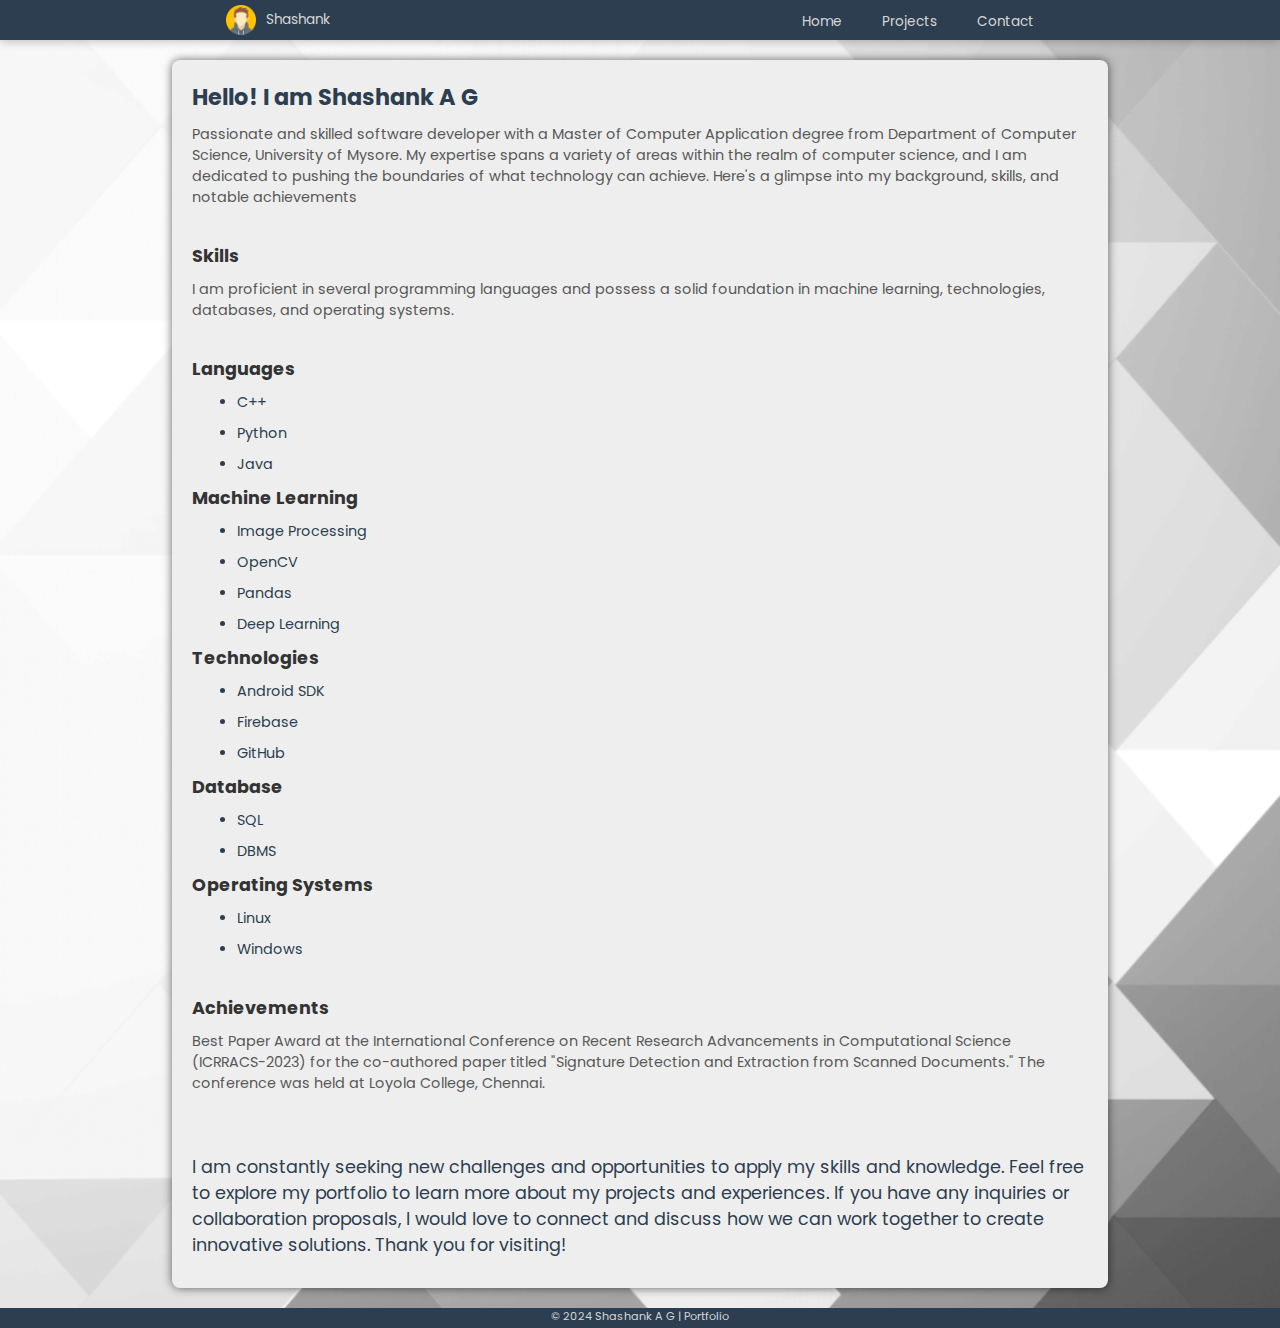
<file: about.html>
<!DOCTYPE html>
<html lang="en">

<head>
    <meta charset="UTF-8">
    <meta name="viewport" content="width=device-width, initial-scale=1.0">
    <link rel="stylesheet" href="styles.css" />
    <link rel="preconnect" href="https://fonts.googleapis.com" />
    <link rel="preconnect" href="https://fonts.gstatic.com" crossorigin />
    <link
      href="https://fonts.googleapis.com/css2?family=Poppins:wght@400;600;700&display=swap"
      rel="stylesheet"
    />
    <title>About Me - Shashank A G</title>
    <style>
        section {
            max-width: 70%;
            margin: 20px auto;
            padding: 20px;
            background-color: #eeeeee;
            border-radius: 8px;
            box-shadow: 0 0 10px rgba(0, 0, 0, 0.6);
        }
        h2{
            padding-bottom: 10px;
            font-size: 1.4rem;
        }

        h3 {
            color: #333;
            font-size: 1.1rem;
            padding-bottom: 10px;
        }

        p {
            color: rgb(88, 88, 88);
            font-size: 0.9rem;
            padding-bottom: 10px;
        }

        section ul {
            margin-left: 5%;
            list-style: circle solid;
            padding: 0;
        }

        section ul li {
            font-size: 0.9rem;
            margin-bottom: 10px;
        }

        .lastSection{
            font-size: 1.1rem;
            color: #2c3e50 ;
        }

        
    </style>
</head>

<body>
    <header>
        <nav>
            <div class="left"><a href="index.html"><img src="img/avtar.png" alt="avtar">Shashank</a></div>
          <div class="rigth">
            <ul>
            <li><a href="index.html">Home</a></li>
              <li><a href="projects.html">Projects</a></li>
              <li><a href="contact.html">Contact</a></li>
            </ul>
          </div>
        </nav>
      </header>

    <section>
        <h2>Hello! I am Shashank A G</h2>
        <p> Passionate and skilled
            software developer with a Master of Computer Application degree from Department of Computer Science,
            University of Mysore. My expertise spans a variety of areas within
            the realm of computer science, and I am dedicated to pushing the
            boundaries of what technology can achieve. Here's a glimpse into my
            background, skills, and notable achievements</h2>
        </p>
        <br>

        <h3>Skills</h3>
        <p>I am
            proficient in several programming languages and possess a solid
            foundation in machine learning, technologies, databases, and operating
            systems. </p>
            <br>
        <h3>Languages</h3>
        <ul>
            <li>C++</li>
            <li>Python</li>
            <li>Java</li>
        </ul>

        <h3>Machine Learning</h3>
        <ul>
            <li>Image Processing</li>
            <li>OpenCV</li>
            <li>Pandas</li>
            <li>Deep Learning</li>
        </ul>

        <h3>Technologies</h3>
        <ul>
            <li>Android SDK</li>
            <li>Firebase</li>
            <li>GitHub</li>
        </ul>

        <h3>Database</h3>
        <ul>
            <li>SQL</li>
            <li>DBMS</li>
        </ul>

        <h3>Operating Systems</h3>
        <ul>
            <li>Linux</li>
            <li>Windows</li>
        </ul>
        <br>
        <h3>Achievements</h3>
        <p>Best Paper Award at the International Conference on Recent Research Advancements in Computational Science (ICRRACS-2023) for the co-authored paper titled "Signature Detection and Extraction from Scanned Documents." The conference was held at Loyola College, Chennai.</p>
<br><br>
        <p class="lastSection">I am constantly seeking new challenges and opportunities to apply my skills and knowledge. Feel free to explore my portfolio to learn more about my projects and experiences. If you have any inquiries or collaboration proposals, I would love to connect and discuss how we can work together to create innovative solutions. Thank you for visiting!</p>
    </section>

    <footer>
        &copy; 2024 Shashank A G | Portfolio
      </footer>
</body>

</html>
</file>
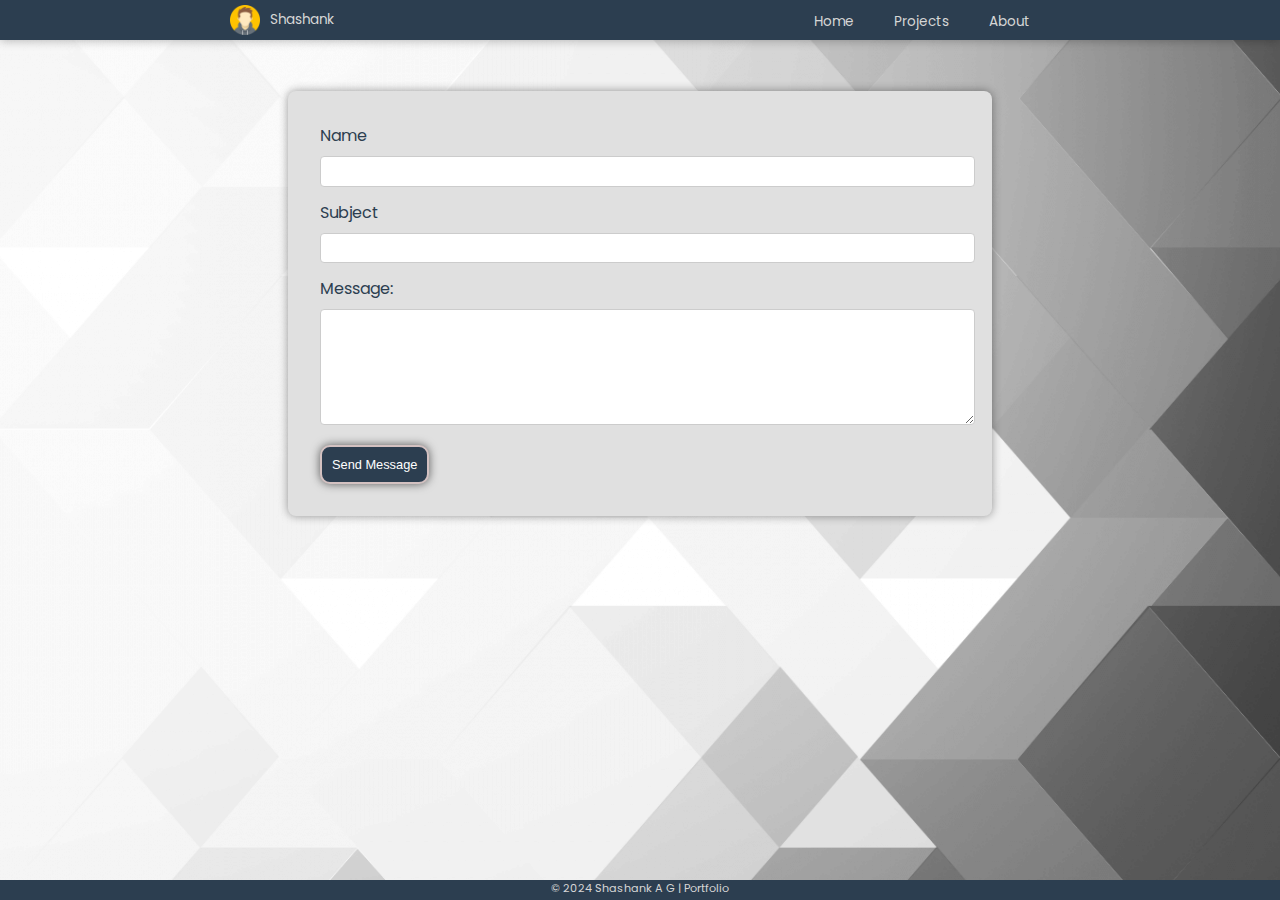
<file: contact.html>
<!DOCTYPE html>
<html lang="en">
  <head>
    <meta charset="UTF-8" />
    <meta name="viewport" content="width=device-width, initial-scale=1.0" />
    <link rel="stylesheet" href="styles.css" />
    <link rel="preconnect" href="https://fonts.googleapis.com" />
    <link rel="preconnect" href="https://fonts.gstatic.com" crossorigin />
    <link
      href="https://fonts.googleapis.com/css2?family=Poppins:wght@400;600;700&display=swap"
      rel="stylesheet"
    />
    <title>Contact Me - Shashank A G</title>
    <style>
      section {
        min-width: 50%;
        margin: 4% auto;
        background-color: #e0e0e0;
        padding: 2em;
        box-shadow: 0 0 10px rgba(0, 0, 0, 0.4);
        border-radius: 8px;
      }
      label {
        display: block;
        margin-bottom: 0.5em;
      }
      input{
        width: 100%;
        padding: 0.5em;
        margin-bottom: 1em;
        border: 1px solid #ccc;
        border-radius: 4px;
      }
      textarea {
        width: 100%;
        min-height: 100px;
        padding: 0.5em;
        margin-bottom: 1em;
        border: 1px solid #ccc;
        border-radius: 4px;
      }
      button {
        padding: 10px;
        background: #2c3e50;
        color: white;
        border: 2px solid rgb(211, 193, 193);
        border-radius: 10px;
        font-size: 0.8rem;
        cursor: pointer;
        box-shadow: 0 0 10px rgba(0, 0, 0, 0.6);
      }
      button:hover {
        background:  #006110;   
        color: rgb(255, 255, 255);
        cursor: pointer;
        box-shadow: 0 0 10px rgba(0, 0, 0, 0.6);
      }
    </style>
  </head>
  <body>
    <header>
      <nav>
        <div class="left"><a href="index.html"><img src="img/avtar.png" alt="avtar">Shashank</a></div>
        <div class="rigth">
          <ul>
            <li><a href="index.html">Home</a></li>
            <li><a href="projects.html">Projects</a></li>
            <li><a href="about.html">About</a></li>
          </ul>
        </div>
      </nav>
    </header>
    <section>
      <form
        action="mailto:shashankbhat56@gmail.com"
        method="post"
        enctype="text/plain"
      >
      <label for="name">Name</label>
        <input type="name" id="name" name="name" required />

        <label for="subject">Subject</label>
        <input type="text" id="subject" name="subject" required />

        <label for="message">Message:</label>
        <textarea id="message" name="message" rows="5" required></textarea>

        <button type="submit">Send Message</button>
      </form>
    </section>
    <footer>&copy; 2024 Shashank A G | Portfolio</footer>
  </body>
</html>
</file>
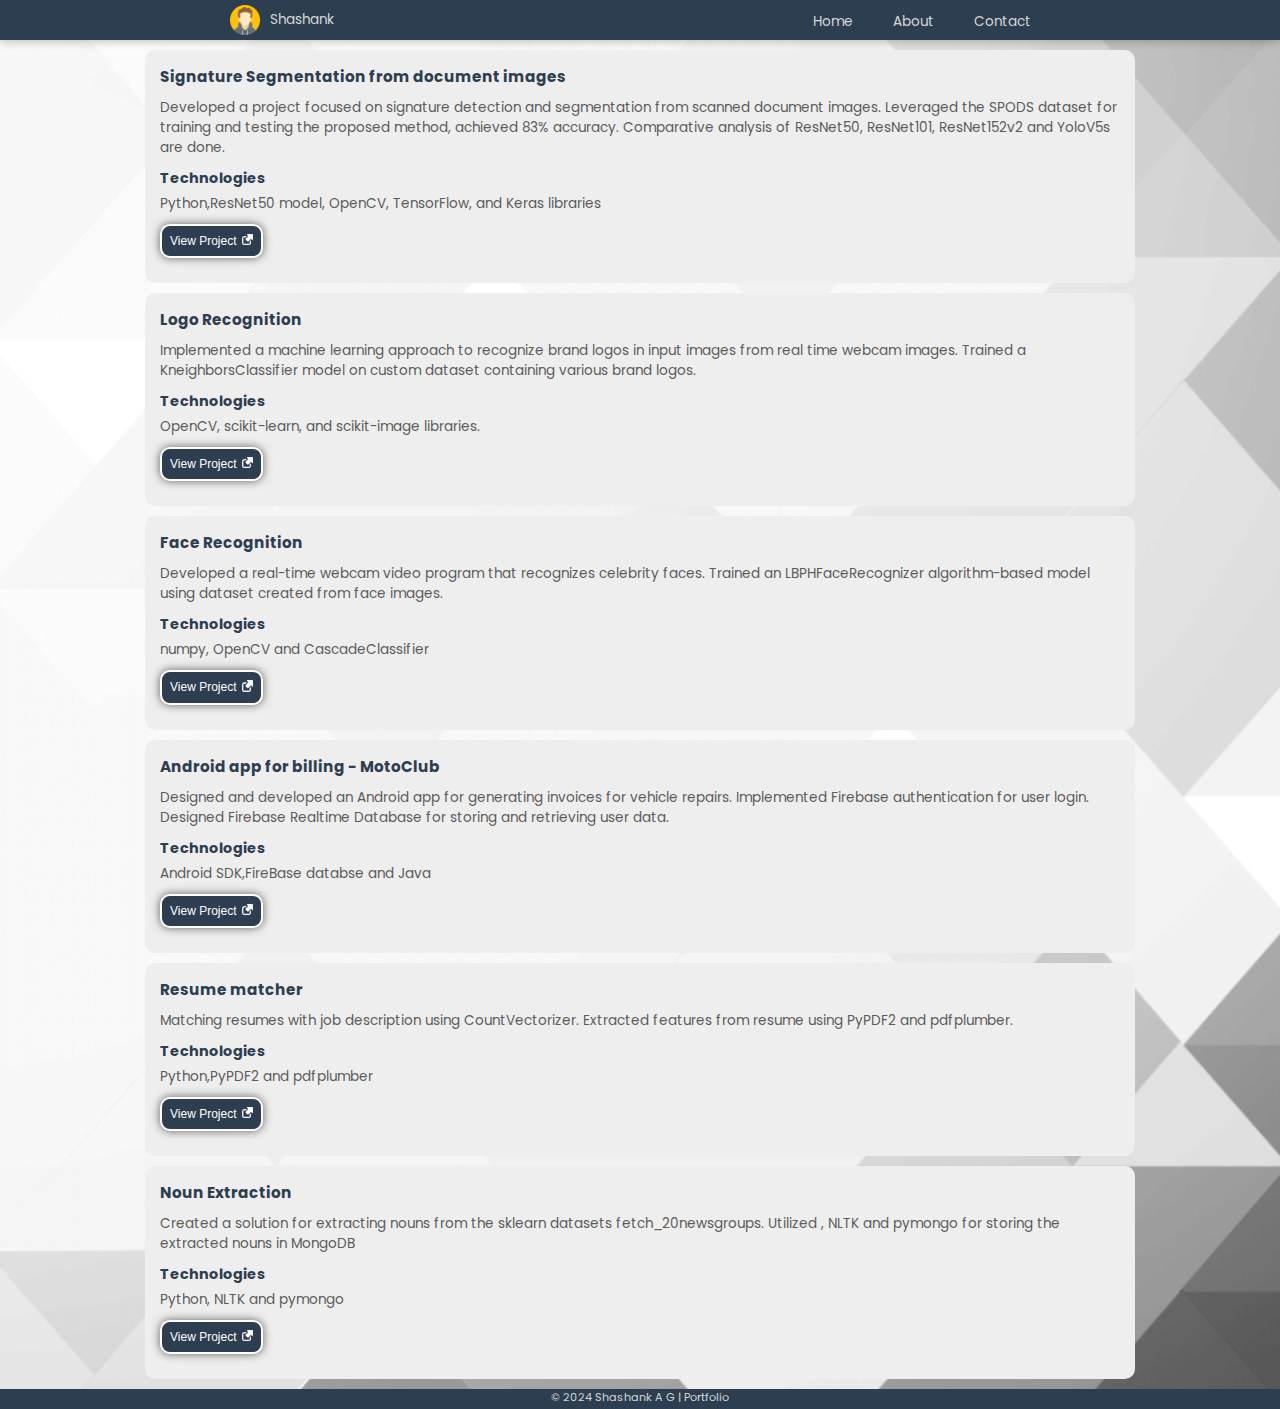
<file: projects.html>
<!DOCTYPE html>
<html lang="en">
  <head>
    <meta charset="UTF-8" />
    <meta name="viewport" content="width=device-width, initial-scale=1.0" />
    <title>Shashank A G - Projects</title>
    <link rel="preconnect" href="https://fonts.googleapis.com" />
    <link rel="preconnect" href="https://fonts.gstatic.com" crossorigin />
    <link
      href="https://fonts.googleapis.com/css2?family=Poppins:wght@400;600;700&display=swap"
      rel="stylesheet"
    />
    <link rel="stylesheet" href="styles.css" />
    <style>
      .projectSection {
        max-width: 75%;
        color: rgb(88, 88, 88);
        margin: 10px auto;
        padding: 15px;
        background-color: #eeeeee;
        border-radius: 10px;
      }
      .projectSection:hover {
        max-width: 76%;
        color: rgb(54, 54, 54);
        margin: 20px auto;
        padding: 20px;
        background-color: #d4d4d4;
        box-shadow: 0 0 10px rgba(0, 0, 0, 0.6);
        border-radius: 5px;
      }
      .btn {
        padding: 8px;
        background: #2c3e50;
        color: white;
        border: 2px solid white;
        border-radius: 10px;
        box-shadow: 0 0 10px rgba(0, 0, 0, 0.6);
        font-size: 12px;
        cursor: pointer;
      }
      .btn:hover {
        padding: 9px;
        border: 2px solid white;
        border-radius: 10px;
        box-shadow: 0 0 10px rgba(0, 0, 0, 0.6);
        font-size: 13px;
        cursor: pointer;
      }
      .btn img {
        width: 0.7rem;
        align-items: center;
        padding-left: 2px;
      }

      .projectSection p {
        font-size: 85%;
        color: rgb(92, 91, 91);
      }

      .projectSection h1,
      h2,
      h3 {
        color: #2c3e50;
        font-size: 95%;
        margin-bottom: 10px;
      }

      .projectSection h3 {
        color: #2c3e50;
        font-size: 90%;
        margin-bottom: 5px;
      }

      .projectSection img {
        max-width: 100%;
        height: auto;
      }

      .projectSection section {
        margin-bottom: 10px;
      }
    </style>
  </head>
  <body>
    <header>
      <nav>
        <div class="left">
          <a href="index.html"
            ><img src="img/avtar.png" alt="avtar" />Shashank</a
          >
        </div>
        <div class="rigth">
          <ul>
            <li><a href="index.html">Home</a></li>
            <li><a href="about.html">About</a></li>
            <li><a href="contact.html">Contact</a></li>
          </ul>
        </div>
      </nav>
    </header>
    <main>
      <div class="projectSection">
        <section>
          <h2>Signature Segmentation from document images</h2>
          <p>
            Developed a project focused on signature detection and segmentation
            from scanned document images. Leveraged the SPODS dataset for
            training and testing the proposed method, achieved 83% accuracy.
            Comparative analysis of ResNet50, ResNet101, ResNet152v2 and YoloV5s
            are done.
          </p>
        </section>
        <section>
          <h3>Technologies</h3>
          <p>Python,ResNet50 model, OpenCV, TensorFlow, and Keras libraries</p>
        </section>

        <section>
          <a href="" target="_blank"
            ><button class="btn">
              View Project
              <img src="img/link-open.png" alt="external-logo" /></button
          ></a>
        </section>
      </div>

      <div class="projectSection">
        <section>
          <h2>Logo Recognition</h2>
          <p>
            Implemented a machine learning approach to recognize brand logos in
            input images from real time webcam images. Trained a
            KneighborsClassifier model on custom dataset containing various
            brand logos.
          </p>
        </section>
        <section>
          <h3>Technologies</h3>
          <p>OpenCV, scikit-learn, and scikit-image libraries.</p>
        </section>

        <section>
          <a
            href="https://github.com/ShashankAG25/LogoDetection"
            target="_blank"
            ><button class="btn">View Project <img src="img/link-open.png" alt="external-logo" /></button></a
          >
        </section>
      </div>

      <div class="projectSection">
        <section>
          <h2>Face Recognition</h2>
          <p>
            Developed a real-time webcam video program that recognizes celebrity
            faces. Trained an LBPHFaceRecognizer algorithm-based model using
            dataset created from face images.
          </p>
        </section>
        <section>
          <h3>Technologies</h3>
          <p>numpy, OpenCV and CascadeClassifier</p>
        </section>

        <section>
          <a
            href="https://github.com/ShashankAG25/FaceRecognition"
            target="_blank"
            ><button class="btn">View Project <img src="img/link-open.png" alt="external-logo" /></button></a
          >
        </section>
      </div>

      <div class="projectSection">
        <section>
          <h2>Android app for billing - MotoClub</h2>
          <p>
            Designed and developed an Android app for generating invoices for
            vehicle repairs. Implemented Firebase authentication for user login.
            Designed Firebase Realtime Database for storing and retrieving user
            data.
          </p>
        </section>
        <section>
          <h3>Technologies</h3>
          <p>Android SDK,FireBase databse and Java</p>
        </section>

        <section>
          <a href="https://github.com/ShashankAG25/MotoClub" target="_blank"
            ><button class="btn">View Project <img src="img/link-open.png" alt="external-logo" /></button></a
          >
        </section>
      </div>

      <div class="projectSection">
        <section>
          <h2>Resume matcher</h2>
          <p>
            Matching resumes with job description using CountVectorizer.
            Extracted features from resume using PyPDF2 and pdfplumber.
          </p>
        </section>
        <section>
          <h3>Technologies</h3>
          <p>Python,PyPDF2 and pdfplumber</p>
        </section>

        <section>
          <a
            href="https://github.com/ShashankAG25/Resume-Matcher"
            target="_blank"
            ><button class="btn">View Project <img src="img/link-open.png" alt="external-logo" /></button></a
          >
        </section>
      </div>

      <div class="projectSection">
        <section>
          <h2>Noun Extraction</h2>
          <p>
            Created a solution for extracting nouns from the sklearn datasets
            fetch_20newsgroups. Utilized , NLTK and pymongo for storing the
            extracted nouns in MongoDB
          </p>
        </section>
        <section>
          <h3>Technologies</h3>
          <p>Python, NLTK and pymongo</p>
        </section>

        <section>
          <a
            href="https://github.com/ShashankAG25/NounExtraction-"
            target="_blank"
            ><button class="btn">View Project <img src="img/link-open.png" alt="external-logo" /></button></a
          >
        </section>
      </div>
    </main>

    <footer>&copy; 2024 Shashank A G | Portfolio</footer>
  </body>
</html>
</file>
<file: styles.css>
* {
  margin: 0;
  padding: 0;
}
body {
  margin: 0;
  padding: 0;
  display: flex;
  min-height: 100vh;
  flex-direction: column;
  /* background-color:#f8f9fa; */
  background-image: url("img/bg-img.png");
  background-size: cover;
  color: #2c3e50;
  font-family: "Poppins", sans-serif;
  -ms-overflow-style: none; /* for Internet Explorer, Edge */
  scrollbar-width: none; /* for Firefox */
  overflow-y: scroll;
  min-height: 100vh;
}
body::-webkit-scrollbar {
  display: none; /* for Chrome, Safari, and Opera */
}
nav {
  display: flex;
  background-color: #2c3e50;
  justify-content: space-around;
  align-items: center;
  height: 40px;
  box-shadow: 0 0 10px rgba(0, 0, 0, 0.3);
}

nav ul {
  display: flex;
}
nav ul li {
  list-style: none;
  margin: 0 20px;
}

nav ul li a {
  text-decoration: none;
  font-size: 85%;
  color: rgb(214, 214, 214);
}

nav ul li a:hover {
  color: #ffffff;
  font-size: 0.9rem;
}

.left a {
  display: flex;
  align-items: center;
  text-decoration: none;
  font-size: 85%;
  color: rgb(214, 214, 214);
}
.left a img {
  padding-right: 10px;
  width: 30px;
  align-items: center;
}
.left a:hover {
  color: #ffffff;
  font-size: 1rem;
}
.firstSection {
  display: flex;
  justify-content: space-around;
  align-items: center;
  margin: 10% 0;
  margin-left: 10%;
}

.firstSection > div {
  width: 40%;
}
.namecolor {
  color: red;
}

.leftSection {
  font-size: 2rem;
}
.leftSection .btn {
  padding: 10px;
  background: #2c3e50;
  color: white;
  border: 2px solid white;
  border-radius: 10px;
  font-size: 0.8rem;
  cursor: pointer;
  box-shadow: 0 0 10px rgba(0, 0, 0, 0.6);
}
.leftSection .btn img{
  width: 0.9rem;
  align-items: center;
  padding-left: 4px;
}

.leftSection .btn:hover {
  background: #0053a7;
  color: rgb(255, 255, 255);
  border-radius: 10px;
  cursor: pointer;
  box-shadow: 0 0 10px rgba(	0,	83,	167, 0.9);
}

.leftSection .buttons {
  padding: 50px 0;
}
.rigthSection img {
  width: 90%;
  border-radius: 50%;
  box-shadow: 0 0 10px rgba(0, 0, 0, 0.2);
}

#element {
  color: red;
}
.secondSection {
  max-width: 80vw;
  margin: auto;
  height: 80vh;
}
.secondSection h1 {
  font-size: 1.9rem;
}
.textGray {
  color: gray;
}
.secondSection .box {
  background: white;
  width: 80vw;
  height: 2px;
  margin: 56px 0;
}

footer {
  margin-top: auto;
  bottom: 0;
  background-color: #2c3e50;
  font-size: 70%;
  color: rgb(214, 214, 214);
  height: 20px;
  text-align: center;
}
</file>
